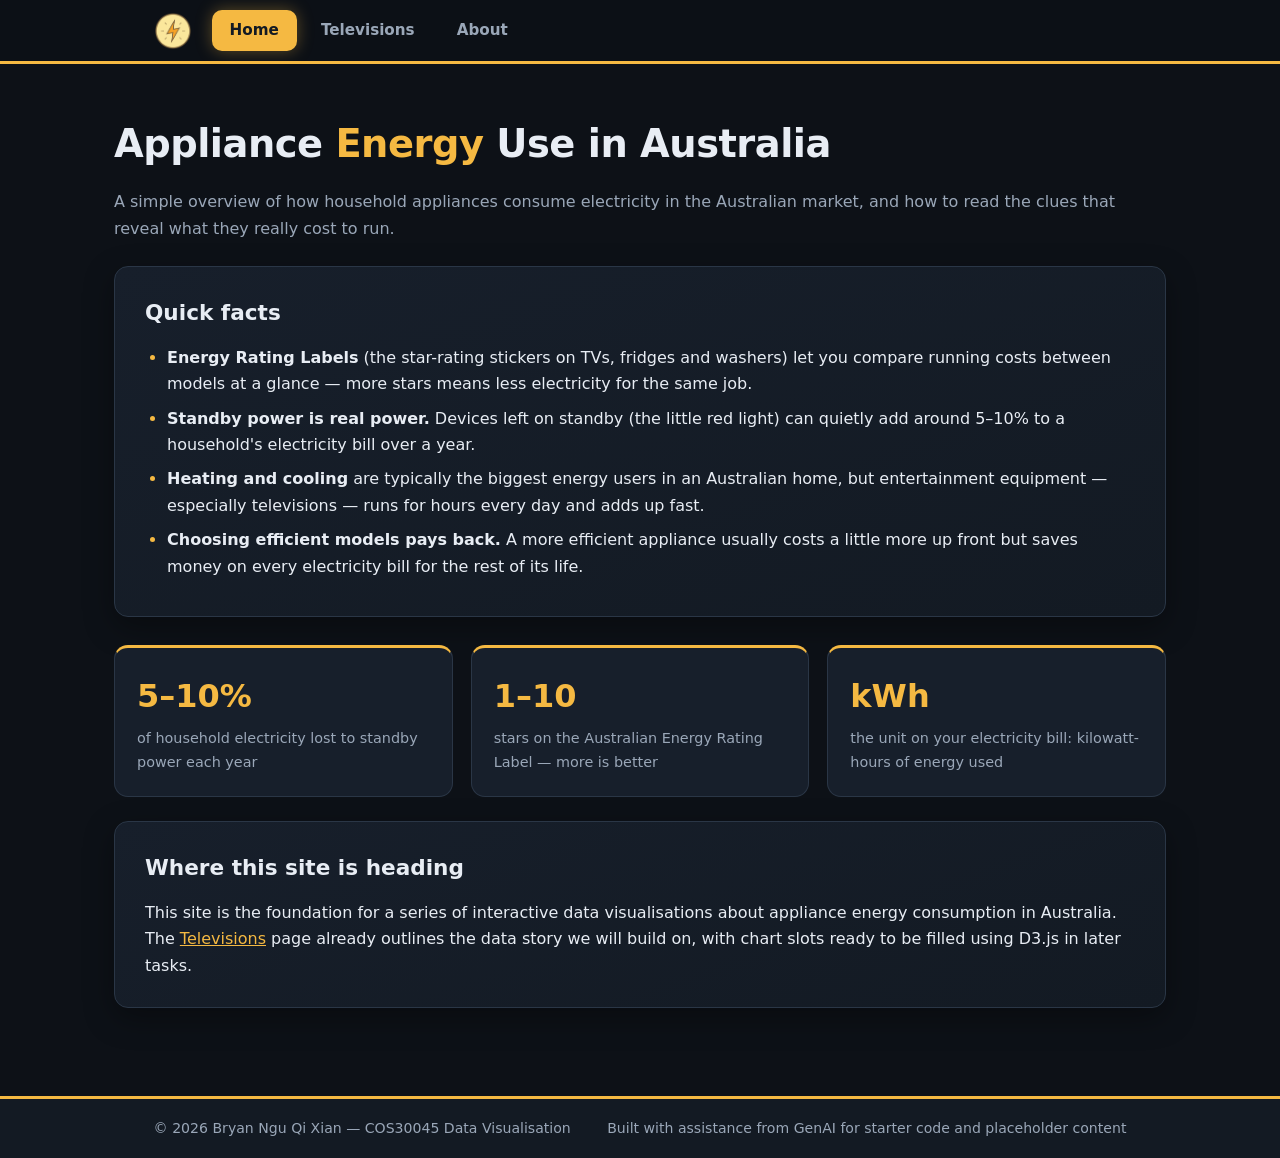
<file: index.html>
<!DOCTYPE html>
<html lang="en">
<head>
  <meta charset="UTF-8">
  <meta name="viewport" content="width=device-width, initial-scale=1.0">
  <title>Home | Appliance Energy Use in Australia</title>
  <link rel="icon" href="images/PowerIcon.png" type="image/svg+xml">
  <link rel="stylesheet" href="css/styles.css">
</head>
<body>
  <nav class="topnav">
    <a class="logo" href="index.html" title="Home"><img src="images/PowerIcon.png" alt="Power logo"></a>
    <a href="index.html" class="navlink">Home</a>
    <a href="televisions.html" class="navlink">Televisions</a>
    <a href="about.html" class="navlink">About</a>
  </nav>

  <main>
    <div class="page">
      <h1>Appliance <span>Energy</span> Use in Australia</h1>
      <p class="lede">A simple overview of how household appliances consume electricity
        in the Australian market, and how to read the clues that reveal what they
        really cost to run.</p>

      <section class="card">
        <h2>Quick facts</h2>
        <ul>
          <li><strong>Energy Rating Labels</strong> (the star-rating stickers on TVs,
            fridges and washers) let you compare running costs between models at a glance
            &mdash; more stars means less electricity for the same job.</li>
          <li><strong>Standby power is real power.</strong> Devices left on standby
            (the little red light) can quietly add around 5&ndash;10% to a household's
            electricity bill over a year.</li>
          <li><strong>Heating and cooling</strong> are typically the biggest energy
            users in an Australian home, but entertainment equipment &mdash; especially
            televisions &mdash; runs for hours every day and adds up fast.</li>
          <li><strong>Choosing efficient models pays back.</strong> A more efficient
            appliance usually costs a little more up front but saves money on every
            electricity bill for the rest of its life.</li>
        </ul>
      </section>

      <section class="stats">
        <div class="stat">
          <div class="num">5&ndash;10%</div>
          <div class="lbl">of household electricity lost to standby power each year</div>
        </div>
        <div class="stat">
          <div class="num">1&ndash;10</div>
          <div class="lbl">stars on the Australian Energy Rating Label &mdash; more is better</div>
        </div>
        <div class="stat">
          <div class="num">kWh</div>
          <div class="lbl">the unit on your electricity bill: kilowatt-hours of energy used</div>
        </div>
      </section>

      <section class="card">
        <h2>Where this site is heading</h2>
        <p>This site is the foundation for a series of interactive data visualisations
          about appliance energy consumption in Australia. The
          <a href="televisions.html" style="color: var(--accent);">Televisions</a> page
          already outlines the data story we will build on, with chart slots ready to be
          filled using D3.js in later tasks.</p>
      </section>
    </div>
  </main>
  <footer>
    <span>&copy; <span data-year>2026</span> Bryan Ngu Qi Xian &mdash; COS30045 Data Visualisation</span>
    <span>Built with assistance from GenAI for starter code and placeholder content</span>
  </footer>
  <script src="js/script.js"></script>
</body>
</html>
</file>
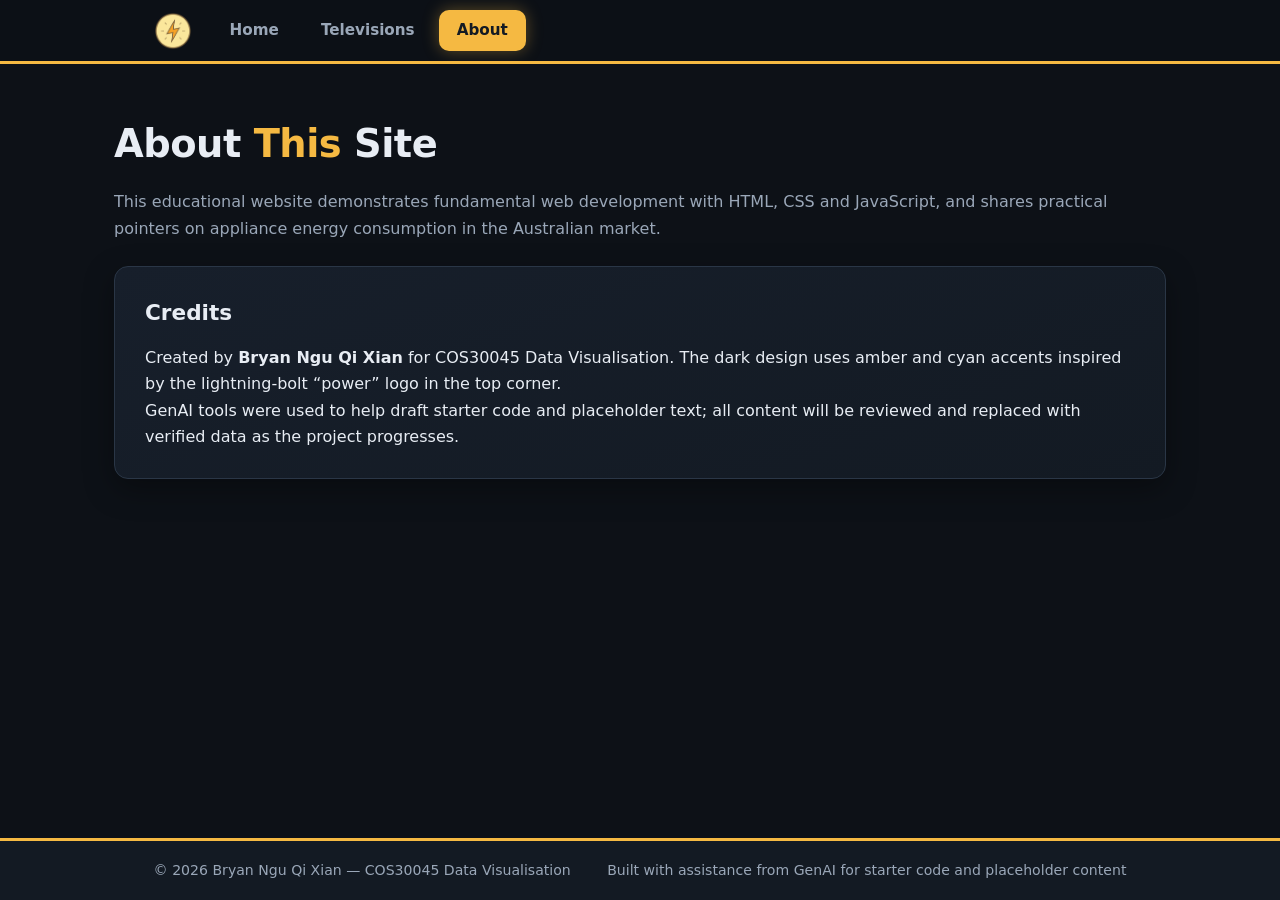
<file: about.html>
<!DOCTYPE html>
<html lang="en">
<head>
  <meta charset="UTF-8">
  <meta name="viewport" content="width=device-width, initial-scale=1.0">
  <title>About Us | Appliance Energy Use in Australia</title>
  <link rel="icon" href="images/PowerIcon.png" type="image/svg+xml">
  <link rel="stylesheet" href="css/styles.css">
</head>
<body>
  <nav class="topnav">
    <a class="logo" href="index.html" title="Home"><img src="images/PowerIcon.png" alt="Power logo"></a>
    <a href="index.html" class="navlink">Home</a>
    <a href="televisions.html" class="navlink">Televisions</a>
    <a href="about.html" class="navlink">About</a>
  </nav>

  <main>
    <div class="page">
      <h1>About <span>This</span> Site</h1>
      <p class="lede">This educational website demonstrates fundamental web development
        with HTML, CSS and JavaScript, and shares practical pointers on appliance
        energy consumption in the Australian market.</p>

      <section class="card">
        <h2>Credits</h2>
        <p>Created by <strong>Bryan Ngu Qi Xian</strong> for COS30045 Data Visualisation.
          The dark design uses amber and cyan accents inspired by the lightning-bolt
          &ldquo;power&rdquo; logo in the top corner.</p>
        <p>GenAI tools were used to help draft starter code and placeholder text;
          all content will be reviewed and replaced with verified data as the
          project progresses.</p>
      </section>
    </div>
  </main>
  <footer>
    <span>&copy; <span data-year>2026</span> Bryan Ngu Qi Xian &mdash; COS30045 Data Visualisation</span>
    <span>Built with assistance from GenAI for starter code and placeholder content</span>
  </footer>
  <script src="js/script.js"></script>
</body>
</html>
</file>
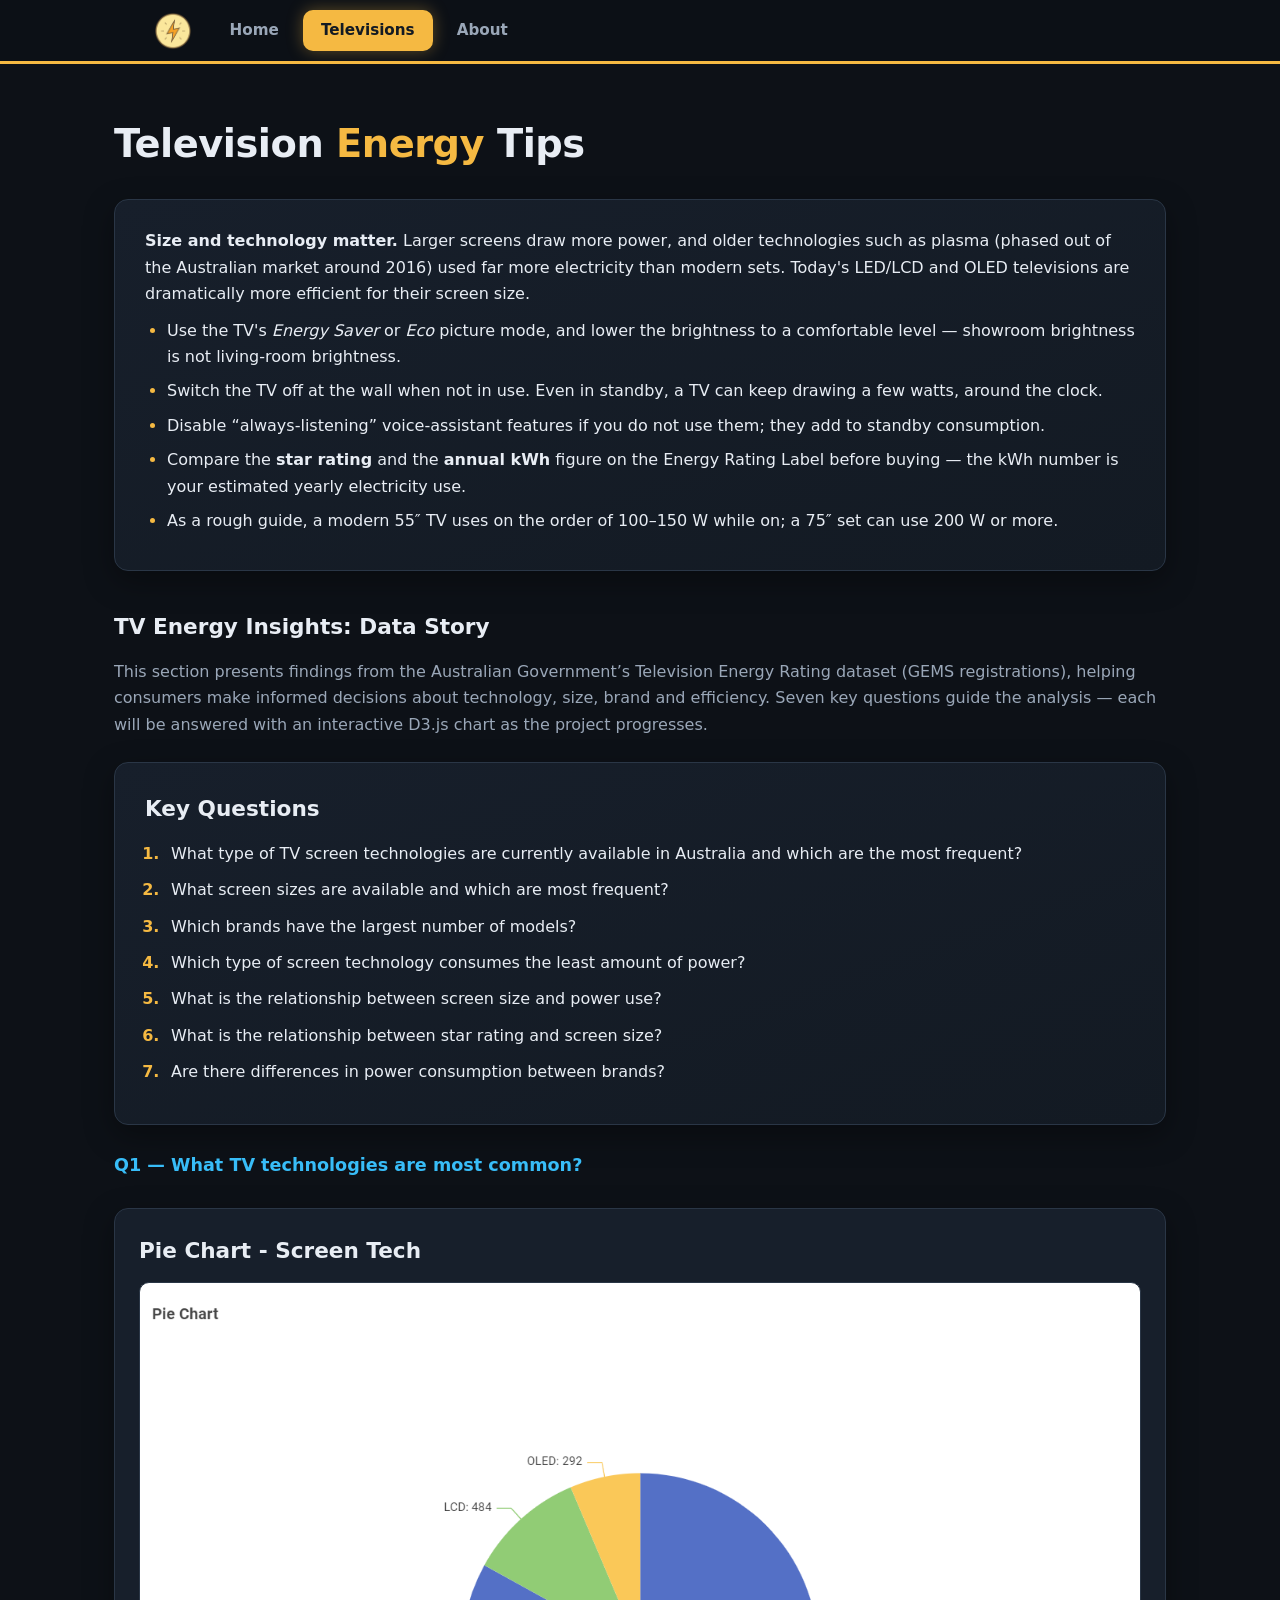
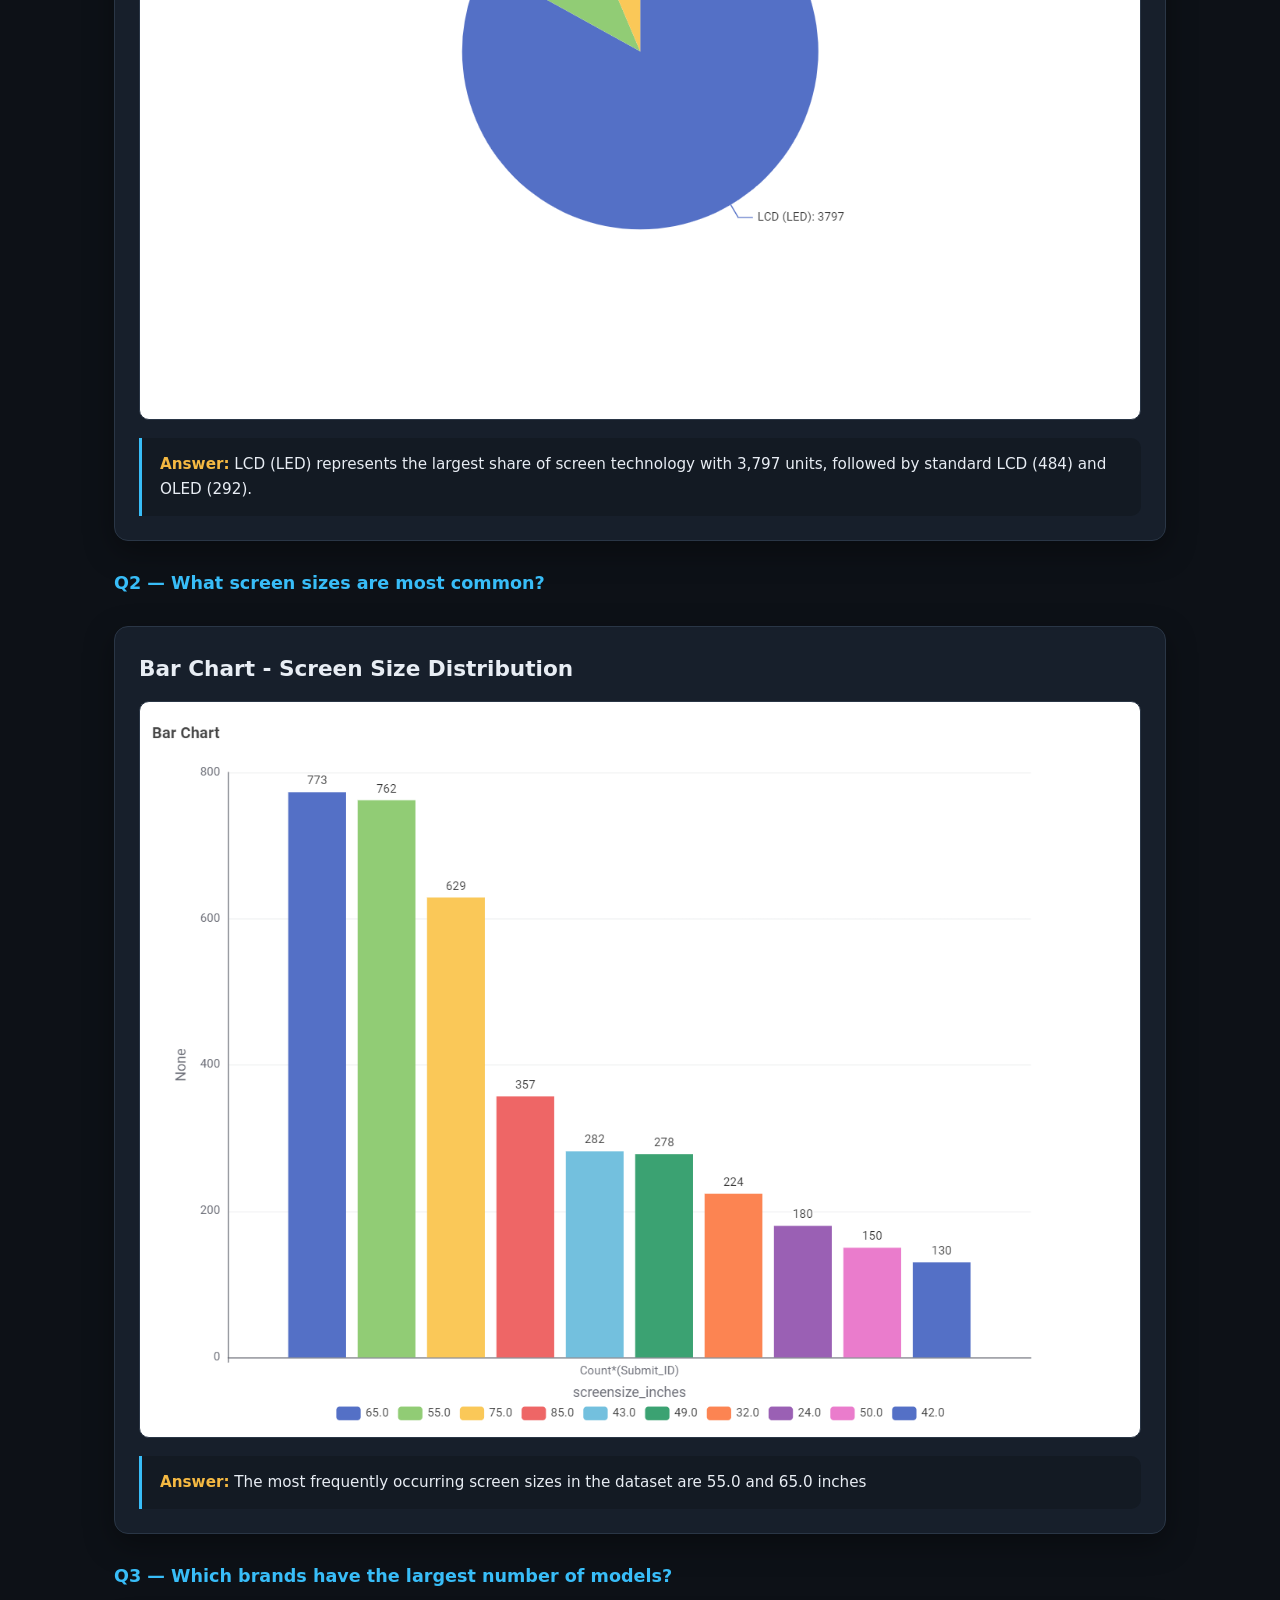
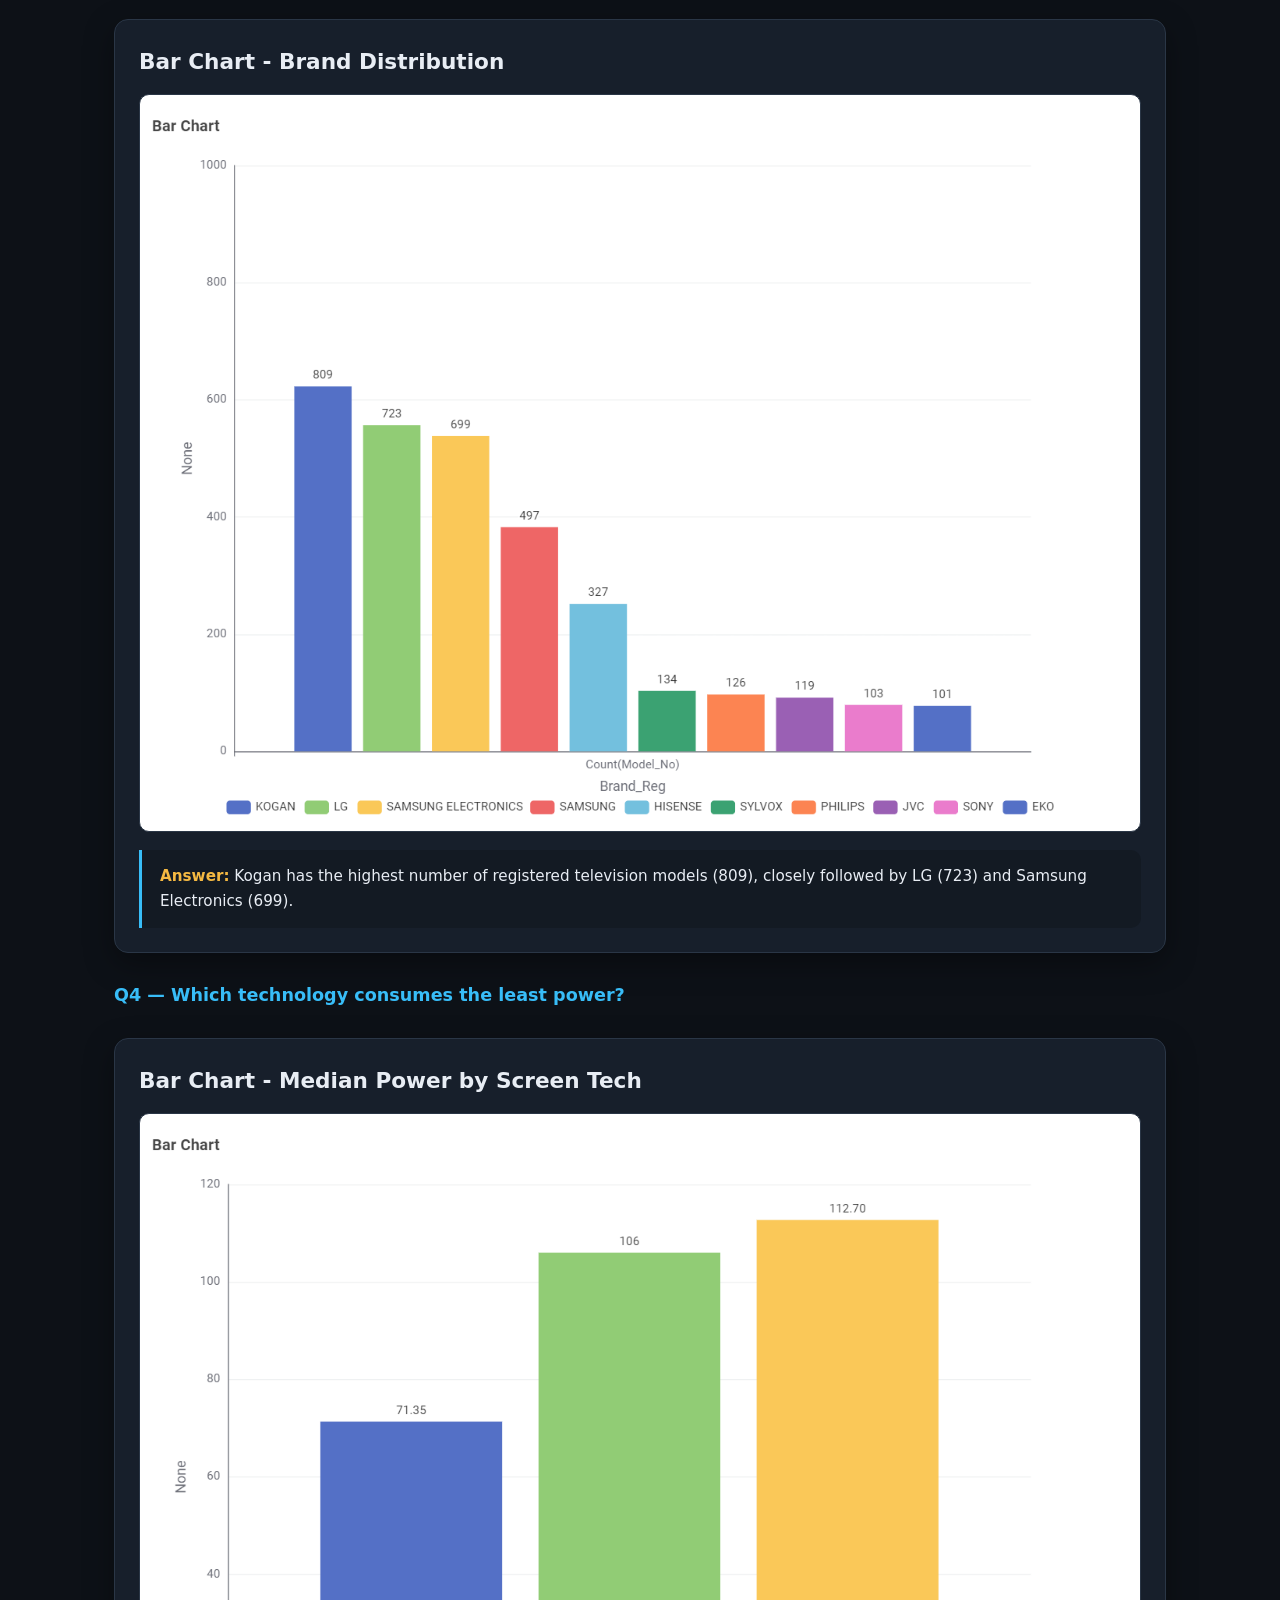
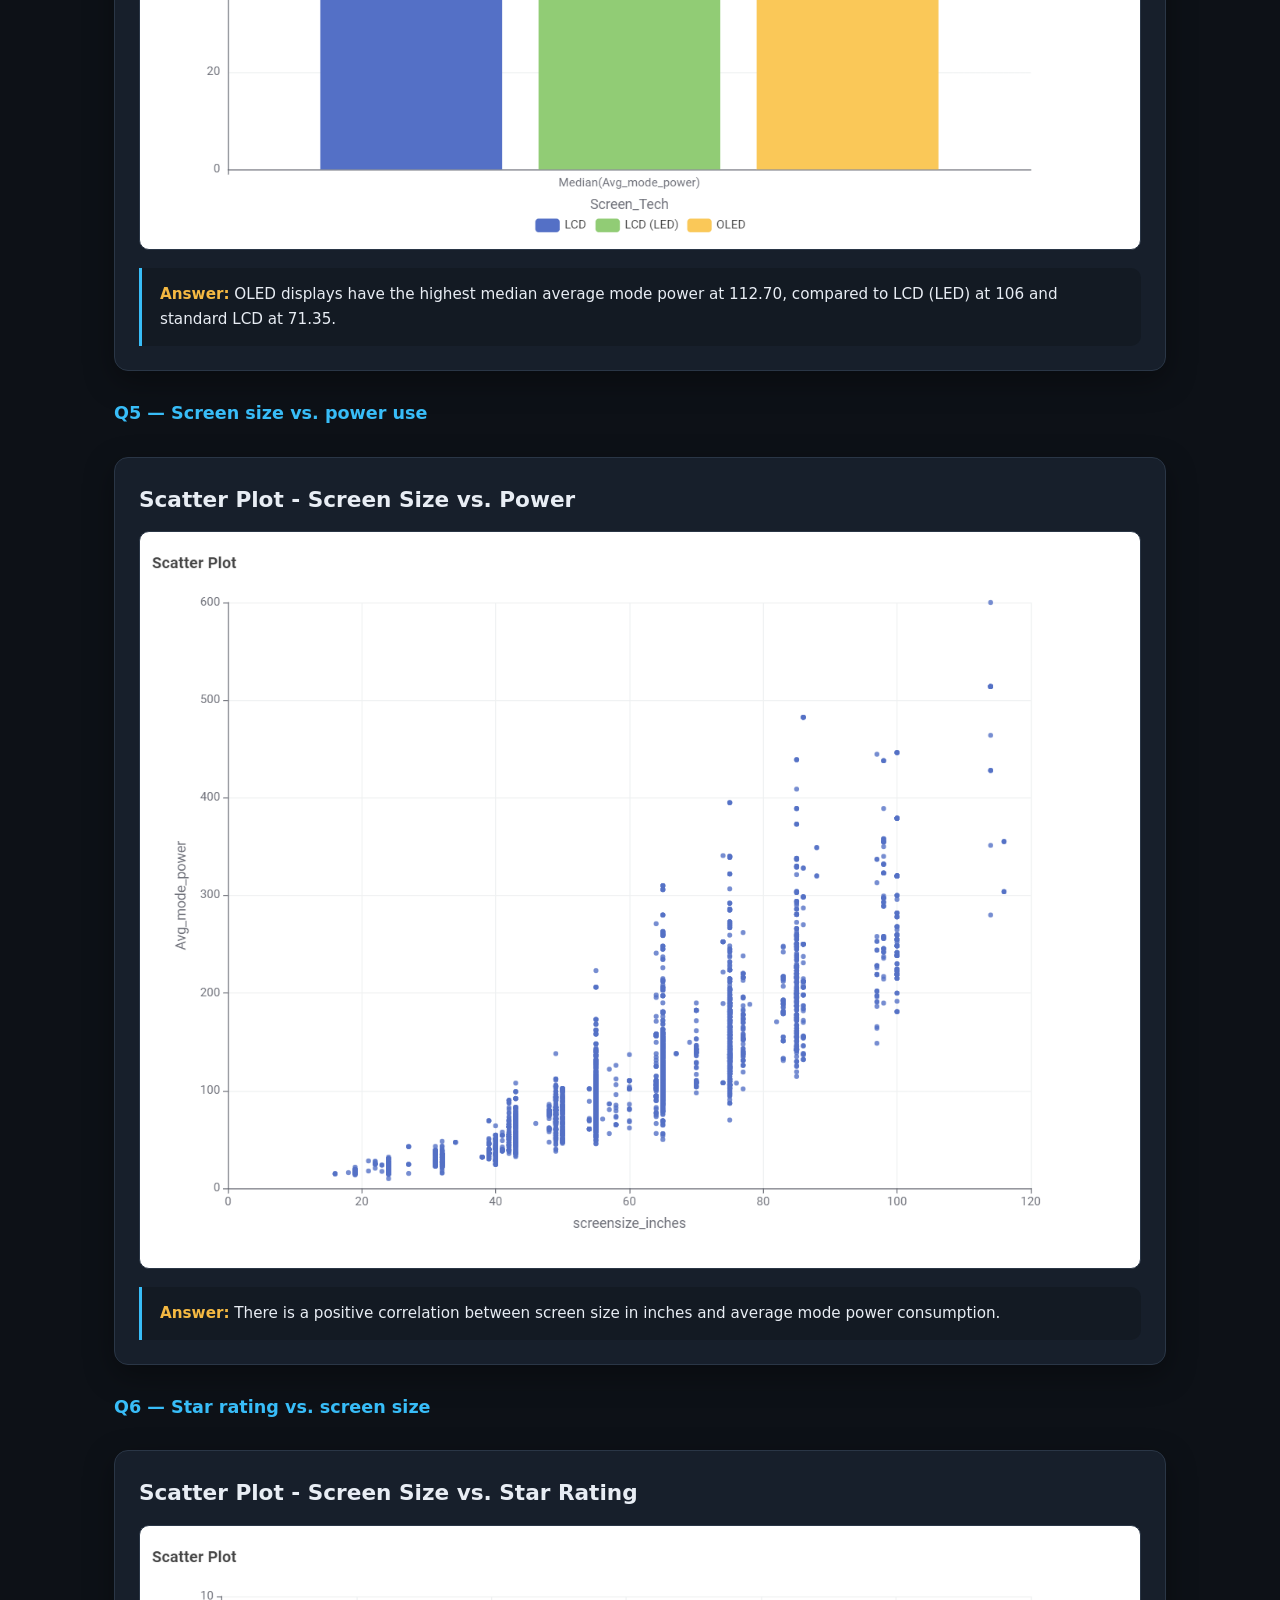
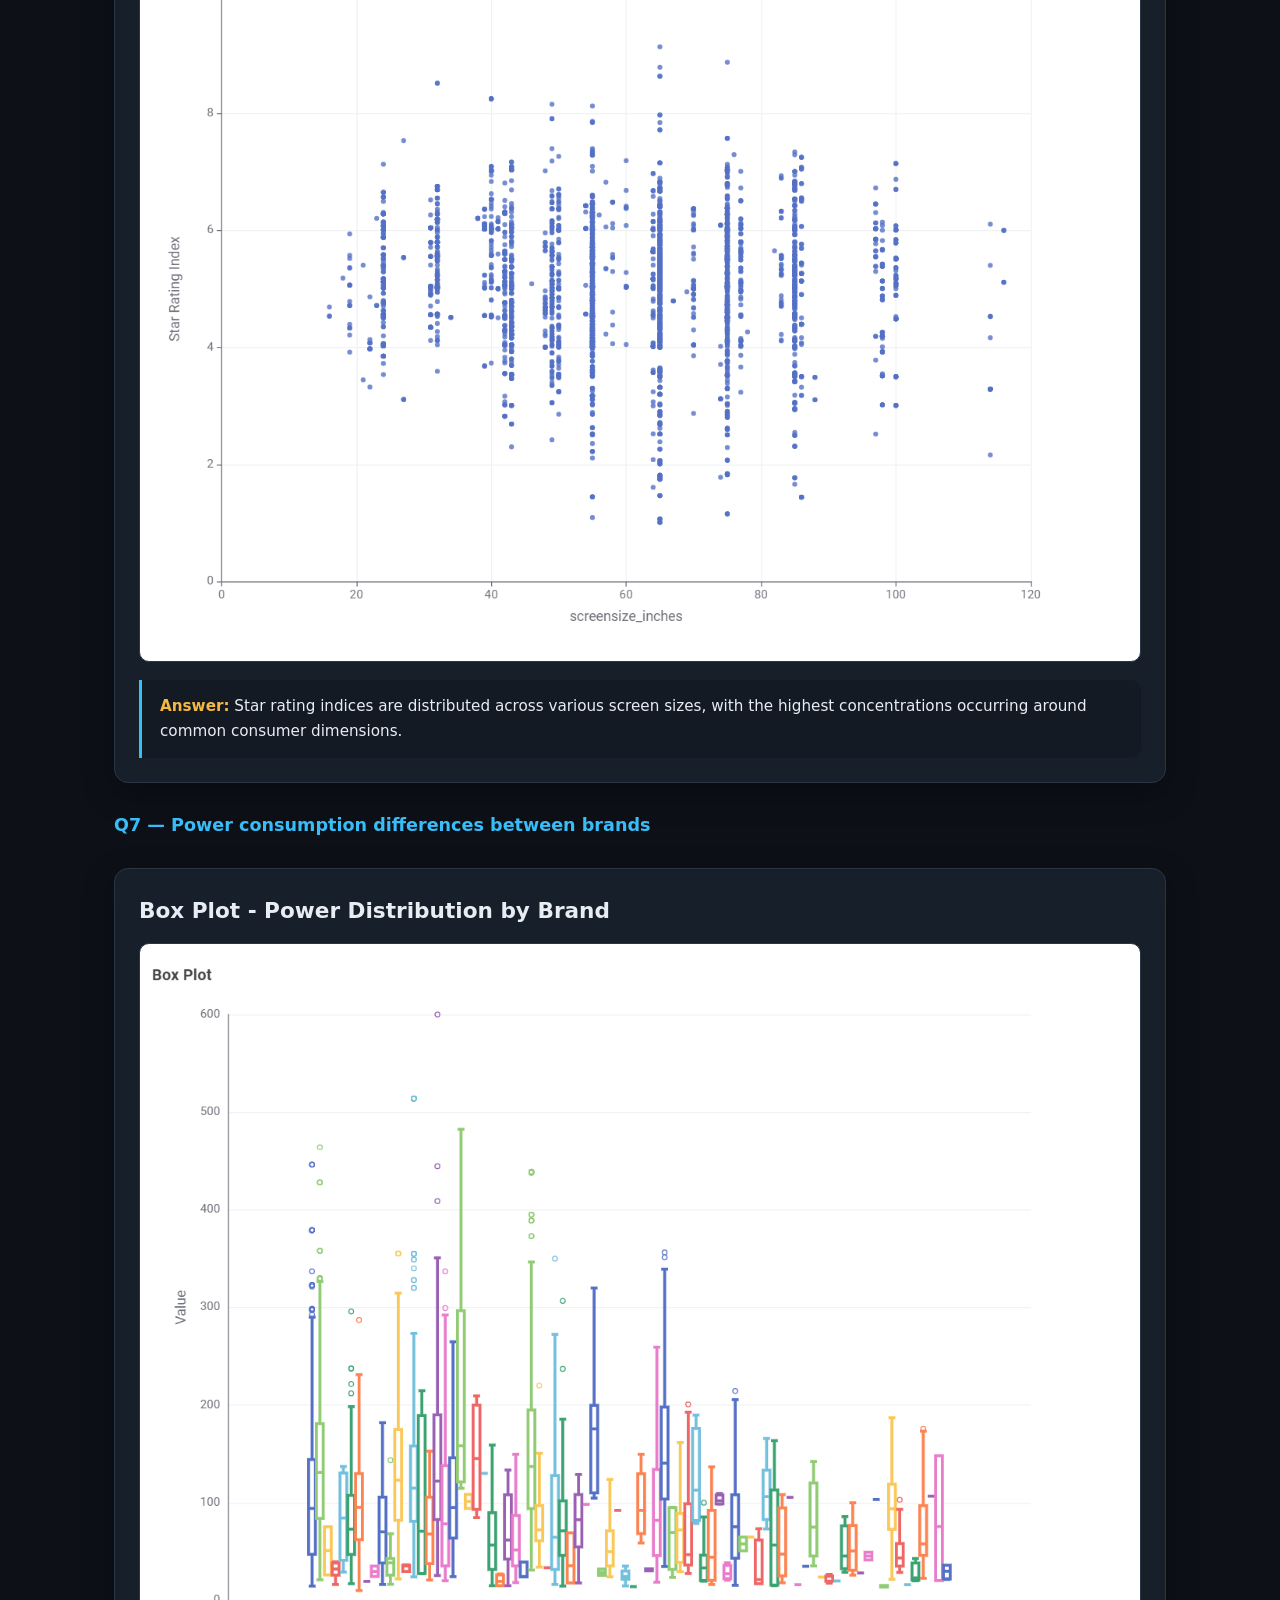
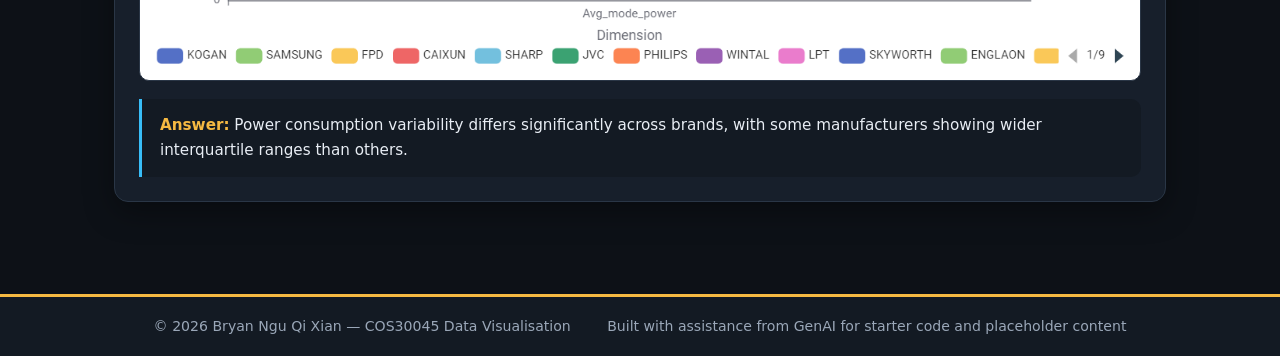
<file: televisions.html>
<!DOCTYPE html>
<html lang="en">
<head>
  <meta charset="UTF-8">
  <meta name="viewport" content="width=device-width, initial-scale=1.0">
  <title>Televisions | Appliance Energy Use in Australia</title>
  <link rel="icon" href="images/PowerIcon.png" type="image/png">
  <link rel="stylesheet" href="css/styles.css">
</head>
<body>
  <nav class="topnav">
    <a class="logo" href="index.html" title="Home"><img src="images/PowerIcon.png" alt="Power logo"></a>
    <a href="index.html" class="navlink">Home</a>
    <a href="televisions.html" class="navlink">Televisions</a>
    <a href="about.html" class="navlink">About</a>
  </nav>

  <main>
    <div class="page">
      <h1>Television <span>Energy</span> Tips</h1>

      <section class="card">
        <p><strong>Size and technology matter.</strong> Larger screens draw more power,
          and older technologies such as plasma (phased out of the Australian market
          around 2016) used far more electricity than modern sets. Today's LED/LCD and
          OLED televisions are dramatically more efficient for their screen size.</p>
        <ul>
          <li>Use the TV's <em>Energy Saver</em> or <em>Eco</em> picture mode, and lower
            the brightness to a comfortable level &mdash; showroom brightness is not
            living-room brightness.</li>
          <li>Switch the TV off at the wall when not in use. Even in standby, a TV can
            keep drawing a few watts, around the clock.</li>
          <li>Disable &ldquo;always-listening&rdquo; voice-assistant features if you do
            not use them; they add to standby consumption.</li>
          <li>Compare the <strong>star rating</strong> and the
            <strong>annual kWh</strong> figure on the Energy Rating Label before buying
            &mdash; the kWh number is your estimated yearly electricity use.</li>
          <li>As a rough guide, a modern 55&Prime; TV uses on the order of 100&ndash;150 W
            while on; a 75&Prime; set can use 200 W or more.</li>
        </ul>
      </section>

      <h2>TV Energy Insights: Data Story</h2>
      <p class="lede">This section presents findings from the Australian
        Government&rsquo;s Television Energy Rating dataset (GEMS registrations), helping
        consumers make informed decisions about technology, size, brand and efficiency.
        Seven key questions guide the analysis &mdash; each will be answered with an
        interactive D3.js chart as the project progresses.</p>

      <section class="card">
        <h2>Key Questions</h2>
        <ol class="qlist">
          <li>What type of TV screen technologies are currently available in Australia
            and which are the most frequent?</li>
          <li>What screen sizes are available and which are most frequent?</li>
          <li>Which brands have the largest number of models?</li>
          <li>Which type of screen technology consumes the least amount of power?</li>
          <li>What is the relationship between screen size and power use?</li>
          <li>What is the relationship between star rating and screen size?</li>
          <li>Are there differences in power consumption between brands?</li>
        </ol>
      </section>

      <h3>Q1 &mdash; What TV technologies are most common?</h3>
<div class="chart-card">
    <h2>Pie Chart - Screen Tech</h2>
    <div class="chart-holder">
        <img src="images/q1.png" alt="Pie Chart showing Screen Technology" class="chart-image">
    </div>
    <div class="chart-answer">
        <strong>Answer:</strong> LCD (LED) represents the largest share of screen technology with 3,797 units, followed by standard LCD (484) and OLED (292).
    </div>
</div>

      <h3>Q2 &mdash; What screen sizes are most common?</h3>
<div class="chart-card">
    <h2>Bar Chart - Screen Size Distribution</h2>
    <div class="chart-holder">
        <img src="images/q2.png" alt="Pie Chart showing Screen Technology" class="chart-image">
    </div>
    <div class="chart-answer">
        <strong>Answer:</strong> The most frequently occurring screen sizes in the dataset are 55.0 and 65.0 inches
    </div>
</div>

      <h3>Q3 &mdash; Which brands have the largest number of models?</h3>
<div class="chart-card">
    <h2>Bar Chart - Brand Distribution</h2>
    <div class="chart-holder">
        <img src="images/q3.png" alt="Pie Chart showing Screen Technology" class="chart-image">
    </div>
    <div class="chart-answer">
        <strong>Answer:</strong> Kogan has the highest number of registered television models (809), closely followed by LG (723) and Samsung Electronics (699).
    </div>
</div>

      <h3>Q4 &mdash; Which technology consumes the least power?</h3>
<div class="chart-card">
    <h2>Bar Chart - Median Power by Screen Tech</h2>
    <div class="chart-holder">
        <img src="images/q4.png" alt="Pie Chart showing Screen Technology" class="chart-image">
    </div>
    <div class="chart-answer">
        <strong>Answer:</strong> OLED displays have the highest median average mode power at 112.70, compared to LCD (LED) at 106 and standard LCD at 71.35.
    </div>
</div>

      <h3>Q5 &mdash; Screen size vs. power use</h3>
<div class="chart-card">
    <h2>Scatter Plot - Screen Size vs. Power</h2>
    <div class="chart-holder">
        <img src="images/q5.png" alt="Pie Chart showing Screen Technology" class="chart-image">
    </div>
    <div class="chart-answer">
        <strong>Answer:</strong> There is a positive correlation between screen size in inches and average mode power consumption.
    </div>
</div>

      <h3>Q6 &mdash; Star rating vs. screen size</h3>
<div class="chart-card">
    <h2>Scatter Plot - Screen Size vs. Star Rating</h2>
    <div class="chart-holder">
        <img src="images/q6.png" alt="Pie Chart showing Screen Technology" class="chart-image">
    </div>
    <div class="chart-answer">
        <strong>Answer:</strong> Star rating indices are distributed across various screen sizes, with the highest concentrations occurring around common consumer dimensions.
    </div>
</div>

      <h3>Q7 &mdash; Power consumption differences between brands</h3>
<div class="chart-card">
    <h2>Box Plot - Power Distribution by Brand</h2>
    <div class="chart-holder">
        <img src="images/q7.png" alt="Pie Chart showing Screen Technology" class="chart-image">
    </div>
    <div class="chart-answer">
        <strong>Answer:</strong> Power consumption variability differs significantly across brands, with some manufacturers showing wider interquartile ranges than others.
    </div>
</div>
    </div>
  </main>
  <footer>
    <span>&copy; <span data-year>2026</span> Bryan Ngu Qi Xian &mdash; COS30045 Data Visualisation</span>
    <span>Built with assistance from GenAI for starter code and placeholder content</span>
  </footer>
  <script src="js/script.js"></script>
</body>
</html>
</file>
<file: css/styles.css>
:root {
  --bg: #0d1117;
  --bg-soft: #131a23;
  --surface: #171f2b;
  --surface-2: #1d2735;
  --border: #2a3646;
  --text: #e8edf4;
  --text-dim: #9aa7b8;
  --accent: #f5b942;        /* electric amber, echoes the lightning logo */
  --accent-soft: rgba(245, 185, 66, 0.14);
  --accent-2: #38bdf8;      /* cool cyan for data accents */
  --radius: 14px;
}

* { margin: 0; padding: 0; box-sizing: border-box; }

body {
  font-family: "Segoe UI", system-ui, -apple-system, Roboto, sans-serif;
  background: var(--bg);
  color: var(--text);
  line-height: 1.65;
  min-height: 100vh;
  display: flex;
  flex-direction: column;
}

main { flex: 1; }

/* ---------- Top navigation ---------- */
.topnav {
  position: sticky;
  top: 0;
  z-index: 50;
  display: flex;
  align-items: center;
  gap: 6px;
  padding: 10px clamp(16px, 12vw, 220px);
  background: rgba(13, 17, 23, 0.85);
  backdrop-filter: blur(8px);
  border-bottom: 1px solid var(--border);
  border-bottom: 3px solid var(--accent);
}

.topnav .logo { margin-right: 14px; line-height: 0; }
.topnav .logo img {
  height: 38px;
  width: 38px;
  border-radius: 50%;
  transition: transform 0.25s ease, box-shadow 0.25s ease;
}
.topnav .logo:hover img {
  transform: rotate(-12deg) scale(1.08);
  box-shadow: 0 0 14px rgba(245, 185, 66, 0.6);
}

.topnav a.navlink {
  color: var(--text-dim);
  text-decoration: none;
  font-weight: 600;
  font-size: 0.95rem;
  padding: 8px 18px;
  border-radius: 10px;
  transition: color 0.2s ease, background 0.2s ease;
}

/* mouse-over feedback */
.topnav a.navlink:hover {
  color: var(--accent);
  background: var(--accent-soft);
}

/* feedback about current page */
.topnav a.navlink.active {
  color: #131a23;
  background: var(--accent);
  box-shadow: 0 0 16px rgba(245, 185, 66, 0.35);
}

/* ---------- Layout ---------- */
.page {
  max-width: 1100px;
  margin: 0 auto;
  padding: 48px 24px 64px;
}

.page h1 {
  font-size: clamp(1.7rem, 3.2vw, 2.4rem);
  letter-spacing: -0.5px;
  margin-bottom: 14px;
}

.page h1 span { color: var(--accent); }

.page h2 { margin: 38px 0 14px; font-size: 1.35rem; }
.page h3 { margin: 26px 0 10px; font-size: 1.1rem; color: var(--accent-2); }

.lede { color: var(--text-dim); max-width: 150ch; }

/* ---------- Cards ---------- */
.card {
  background: linear-gradient(160deg, var(--surface), var(--bg-soft));
  border: 1px solid var(--border);
  border-radius: var(--radius);
  padding: 28px 30px;
  margin: 24px 0;
  box-shadow: 0 10px 30px rgba(0, 0, 0, 0.35);
}

.card ul { margin: 10px 0 0 22px; }
.card li { margin: 8px 0; }
.card li::marker { color: var(--accent); }

.card h2 { margin-top: 0; }

/* ---------- Stat tiles (home page) ---------- */
.stats {
  display: grid;
  grid-template-columns: repeat(auto-fit, minmax(220px, 1fr));
  gap: 18px;
  margin: 28px 0 8px;
}

.stat {
  background: var(--surface);
  border: 1px solid var(--border);
  border-top: 3px solid var(--accent);
  border-radius: var(--radius);
  padding: 22px;
  transition: transform 0.2s ease, border-color 0.2s ease;
}
.stat:hover { transform: translateY(-4px); border-color: var(--accent); }
.stat .num { font-size: 2rem; font-weight: 800; color: var(--accent); }
.stat .lbl { color: var(--text-dim); font-size: 0.9rem; margin-top: 4px; }


/* ---------- Key questions list ---------- */
.qlist { margin: 6px 0 0 20px; }
.qlist li { margin: 10px 0; padding-left: 6px; }
.qlist li::marker { color: var(--accent); font-weight: 800; }

/* ---------- Chart and Answer Container ---------- */
.chart-card {
    background: var(--surface);
    border: 1px solid var(--border);
    border-radius: var(--radius);
    padding: 24px;
    margin: 28px 0;
    box-shadow: 0 10px 30px rgba(0, 0, 0, 0.35);
}

.chart-holder {
    display: flex;
    justify-content: center;
    align-items: center;
    width: 100%;
    margin: 0 auto 18px auto;
    padding: 12px;
    background-color: #ffffff; /* Keeps chart visuals crisp */
    border: 1px solid var(--border);
    border-radius: 10px;
}

.chart-holder img.chart-image {
    max-width: 100%;
    height: auto;
    display: block;
    border-radius: 4px;
}

/* Descriptive answer box matching your theme */
.chart-answer {
    background: var(--bg-soft);
    border-left: 3px solid var(--accent-2);
    padding: 14px 18px;
    border-radius: 0 10px 10px 0;
    color: var(--text);
    font-size: 0.95rem;
}

.chart-answer strong {
    color: var(--accent);
}

/* Styling to ensure the inserted image scales cleanly */
.chart-holder img.chart-image {
    max-width: 100%;
    height: auto;
    display: block;
    border-radius: 4px;
}

.chart-card h2 {
    margin-top: 0;
}

/* ---------- Footer ---------- */
footer {
  border-top: 3px solid var(--accent);
  background: var(--bg-soft);
  padding: 18px clamp(16px, 12vw, 220px);
  display: flex;
  flex-wrap: wrap;
  gap: 8px 24px;
  justify-content: space-between;
  color: var(--text-dim);
  font-size: 0.88rem;
}

@media (max-width: 640px) {
  .topnav { padding: 10px 16px; }
  .topnav a.navlink { padding: 8px 12px; font-size: 0.85rem; }
}
</file>
